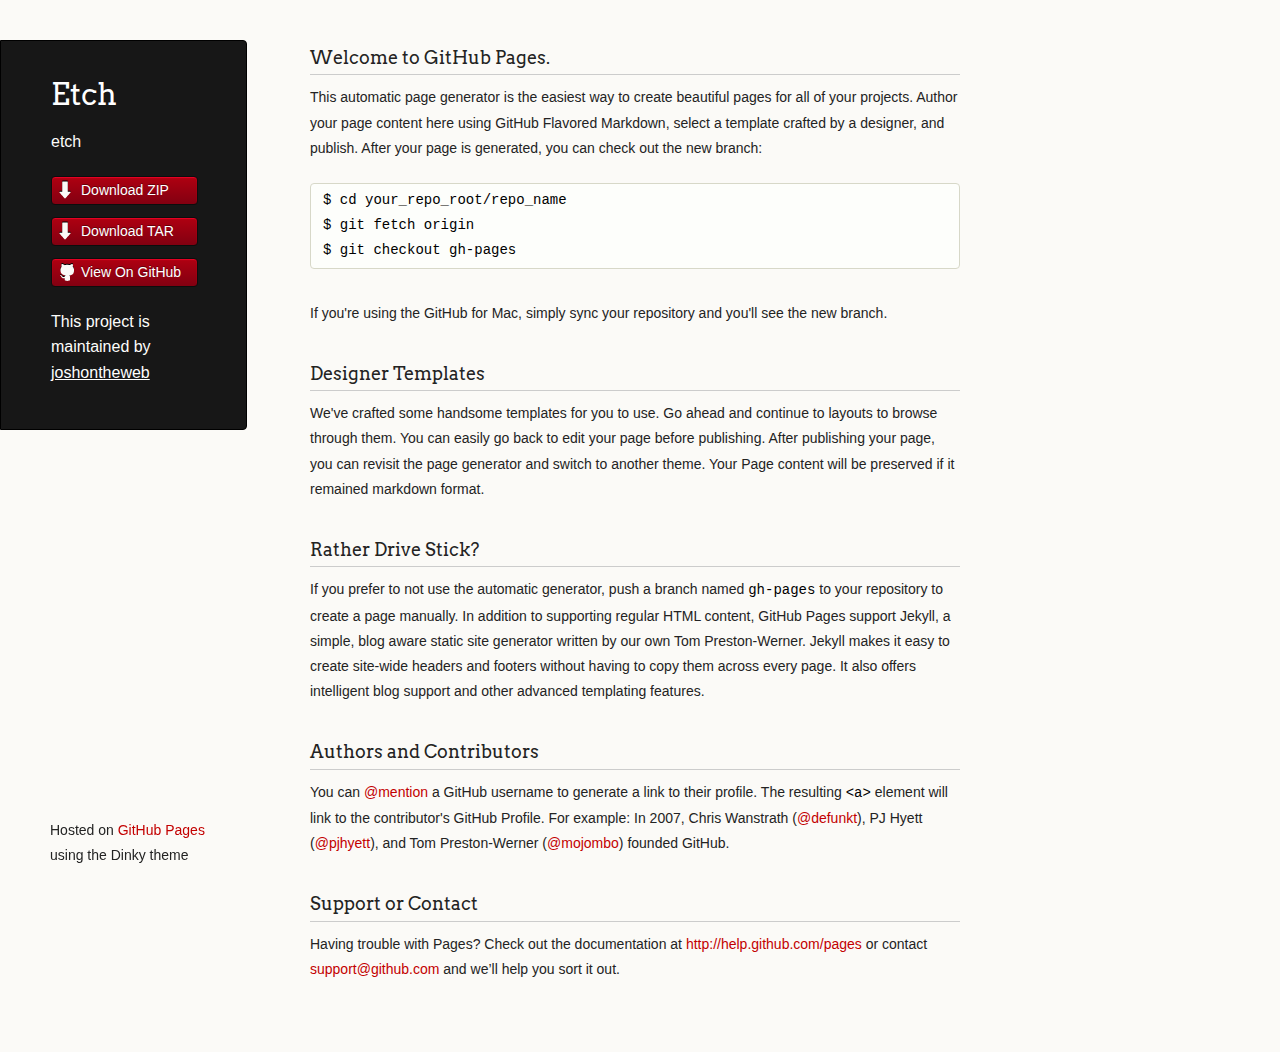
<file: index.html>
<!doctype html>
<html>
  <head>
    <meta charset="utf-8">
    <meta http-equiv="X-UA-Compatible" content="chrome=1">
    <title>Etch by joshontheweb</title>

    <link rel="stylesheet" href="stylesheets/styles.css">
    <link rel="stylesheet" href="stylesheets/pygment_trac.css">
    <script src="javascripts/scale.fix.js"></script>
    <meta name="viewport" content="width=device-width, initial-scale=1, user-scalable=no">
    <!--[if lt IE 9]>
    <script src="//html5shiv.googlecode.com/svn/trunk/html5.js"></script>
    <![endif]-->
  </head>
  <body>
    <div class="wrapper">
      <header>
        <h1 class="header">Etch</h1>
        <p class="header">etch</p>

        <ul>
          <li class="download"><a class="buttons" href="https://github.com/joshontheweb/etch/zipball/master">Download ZIP</a></li>
          <li class="download"><a class="buttons" href="https://github.com/joshontheweb/etch/tarball/master">Download TAR</a></li>
          <li><a class="buttons github" href="https://github.com/joshontheweb/etch">View On GitHub</a></li>
        </ul>

        <p class="header">This project is maintained by <a class="header name" href="https://github.com/joshontheweb">joshontheweb</a></p>


      </header>
      <section>
        <h3>
<a name="welcome-to-github-pages" class="anchor" href="#welcome-to-github-pages"><span class="octicon octicon-link"></span></a>Welcome to GitHub Pages.</h3>

<p>This automatic page generator is the easiest way to create beautiful pages for all of your projects. Author your page content here using GitHub Flavored Markdown, select a template crafted by a designer, and publish. After your page is generated, you can check out the new branch:</p>

<pre><code>$ cd your_repo_root/repo_name
$ git fetch origin
$ git checkout gh-pages
</code></pre>

<p>If you're using the GitHub for Mac, simply sync your repository and you'll see the new branch.</p>

<h3>
<a name="designer-templates" class="anchor" href="#designer-templates"><span class="octicon octicon-link"></span></a>Designer Templates</h3>

<p>We've crafted some handsome templates for you to use. Go ahead and continue to layouts to browse through them. You can easily go back to edit your page before publishing. After publishing your page, you can revisit the page generator and switch to another theme. Your Page content will be preserved if it remained markdown format.</p>

<h3>
<a name="rather-drive-stick" class="anchor" href="#rather-drive-stick"><span class="octicon octicon-link"></span></a>Rather Drive Stick?</h3>

<p>If you prefer to not use the automatic generator, push a branch named <code>gh-pages</code> to your repository to create a page manually. In addition to supporting regular HTML content, GitHub Pages support Jekyll, a simple, blog aware static site generator written by our own Tom Preston-Werner. Jekyll makes it easy to create site-wide headers and footers without having to copy them across every page. It also offers intelligent blog support and other advanced templating features.</p>

<h3>
<a name="authors-and-contributors" class="anchor" href="#authors-and-contributors"><span class="octicon octicon-link"></span></a>Authors and Contributors</h3>

<p>You can <a href="https://github.com/blog/821" class="user-mention">@mention</a> a GitHub username to generate a link to their profile. The resulting <code>&lt;a&gt;</code> element will link to the contributor's GitHub Profile. For example: In 2007, Chris Wanstrath (<a href="https://github.com/defunkt" class="user-mention">@defunkt</a>), PJ Hyett (<a href="https://github.com/pjhyett" class="user-mention">@pjhyett</a>), and Tom Preston-Werner (<a href="https://github.com/mojombo" class="user-mention">@mojombo</a>) founded GitHub.</p>

<h3>
<a name="support-or-contact" class="anchor" href="#support-or-contact"><span class="octicon octicon-link"></span></a>Support or Contact</h3>

<p>Having trouble with Pages? Check out the documentation at <a href="http://help.github.com/pages">http://help.github.com/pages</a> or contact <a href="mailto:support@github.com">support@github.com</a> and we’ll help you sort it out.</p>
      </section>
      <footer>
        <p><small>Hosted on <a href="http://pages.github.com">GitHub Pages</a> using the Dinky theme</small></p>
      </footer>
    </div>
    <!--[if !IE]><script>fixScale(document);</script><![endif]-->
		
  </body>
</html>
</file>
<file: stylesheets/pygment_trac.css>
.highlight  { background: #ffffff; }
.highlight .c { color: #999988; font-style: italic } /* Comment */
.highlight .err { color: #a61717; background-color: #e3d2d2 } /* Error */
.highlight .k { font-weight: bold } /* Keyword */
.highlight .o { font-weight: bold } /* Operator */
.highlight .cm { color: #999988; font-style: italic } /* Comment.Multiline */
.highlight .cp { color: #999999; font-weight: bold } /* Comment.Preproc */
.highlight .c1 { color: #999988; font-style: italic } /* Comment.Single */
.highlight .cs { color: #999999; font-weight: bold; font-style: italic } /* Comment.Special */
.highlight .gd { color: #000000; background-color: #ffdddd } /* Generic.Deleted */
.highlight .gd .x { color: #000000; background-color: #ffaaaa } /* Generic.Deleted.Specific */
.highlight .ge { font-style: italic } /* Generic.Emph */
.highlight .gr { color: #aa0000 } /* Generic.Error */
.highlight .gh { color: #999999 } /* Generic.Heading */
.highlight .gi { color: #000000; background-color: #ddffdd } /* Generic.Inserted */
.highlight .gi .x { color: #000000; background-color: #aaffaa } /* Generic.Inserted.Specific */
.highlight .go { color: #888888 } /* Generic.Output */
.highlight .gp { color: #555555 } /* Generic.Prompt */
.highlight .gs { font-weight: bold } /* Generic.Strong */
.highlight .gu { color: #800080; font-weight: bold; } /* Generic.Subheading */
.highlight .gt { color: #aa0000 } /* Generic.Traceback */
.highlight .kc { font-weight: bold } /* Keyword.Constant */
.highlight .kd { font-weight: bold } /* Keyword.Declaration */
.highlight .kn { font-weight: bold } /* Keyword.Namespace */
.highlight .kp { font-weight: bold } /* Keyword.Pseudo */
.highlight .kr { font-weight: bold } /* Keyword.Reserved */
.highlight .kt { color: #445588; font-weight: bold } /* Keyword.Type */
.highlight .m { color: #009999 } /* Literal.Number */
.highlight .s { color: #d14 } /* Literal.String */
.highlight .na { color: #008080 } /* Name.Attribute */
.highlight .nb { color: #0086B3 } /* Name.Builtin */
.highlight .nc { color: #445588; font-weight: bold } /* Name.Class */
.highlight .no { color: #008080 } /* Name.Constant */
.highlight .ni { color: #800080 } /* Name.Entity */
.highlight .ne { color: #990000; font-weight: bold } /* Name.Exception */
.highlight .nf { color: #990000; font-weight: bold } /* Name.Function */
.highlight .nn { color: #555555 } /* Name.Namespace */
.highlight .nt { color: #000080 } /* Name.Tag */
.highlight .nv { color: #008080 } /* Name.Variable */
.highlight .ow { font-weight: bold } /* Operator.Word */
.highlight .w { color: #bbbbbb } /* Text.Whitespace */
.highlight .mf { color: #009999 } /* Literal.Number.Float */
.highlight .mh { color: #009999 } /* Literal.Number.Hex */
.highlight .mi { color: #009999 } /* Literal.Number.Integer */
.highlight .mo { color: #009999 } /* Literal.Number.Oct */
.highlight .sb { color: #d14 } /* Literal.String.Backtick */
.highlight .sc { color: #d14 } /* Literal.String.Char */
.highlight .sd { color: #d14 } /* Literal.String.Doc */
.highlight .s2 { color: #d14 } /* Literal.String.Double */
.highlight .se { color: #d14 } /* Literal.String.Escape */
.highlight .sh { color: #d14 } /* Literal.String.Heredoc */
.highlight .si { color: #d14 } /* Literal.String.Interpol */
.highlight .sx { color: #d14 } /* Literal.String.Other */
.highlight .sr { color: #009926 } /* Literal.String.Regex */
.highlight .s1 { color: #d14 } /* Literal.String.Single */
.highlight .ss { color: #990073 } /* Literal.String.Symbol */
.highlight .bp { color: #999999 } /* Name.Builtin.Pseudo */
.highlight .vc { color: #008080 } /* Name.Variable.Class */
.highlight .vg { color: #008080 } /* Name.Variable.Global */
.highlight .vi { color: #008080 } /* Name.Variable.Instance */
.highlight .il { color: #009999 } /* Literal.Number.Integer.Long */

.type-csharp .highlight .k { color: #0000FF }
.type-csharp .highlight .kt { color: #0000FF }
.type-csharp .highlight .nf { color: #000000; font-weight: normal }
.type-csharp .highlight .nc { color: #2B91AF }
.type-csharp .highlight .nn { color: #000000 }
.type-csharp .highlight .s { color: #A31515 }
.type-csharp .highlight .sc { color: #A31515 }
</file>
<file: stylesheets/styles.css>
@import url(https://fonts.googleapis.com/css?family=Arvo:400,700,400italic);

/* MeyerWeb Reset */

html, body, div, span, applet, object, iframe,
h1, h2, h3, h4, h5, h6, p, blockquote, pre,
a, abbr, acronym, address, big, cite, code,
del, dfn, em, img, ins, kbd, q, s, samp,
small, strike, strong, sub, sup, tt, var,
b, u, i, center,
dl, dt, dd, ol, ul, li,
fieldset, form, label, legend,
table, caption, tbody, tfoot, thead, tr, th, td,
article, aside, canvas, details, embed,
figure, figcaption, footer, header, hgroup,
menu, nav, output, ruby, section, summary,
time, mark, audio, video {
  margin: 0;
  padding: 0;
  border: 0;
  font: inherit;
  vertical-align: baseline;
}


/* Base text styles */

body {
  padding:10px 50px 0 0;
  font-family:"Helvetica Neue", Helvetica, Arial, sans-serif;
	font-size: 14px;
	color: #232323;
	background-color: #FBFAF7;
	margin: 0;
	line-height: 1.8em;
	-webkit-font-smoothing: antialiased;

}

h1, h2, h3, h4, h5, h6 {
  color:#232323;
  margin:36px 0 10px;
}

p, ul, ol, table, dl {
  margin:0 0 22px;
}

h1, h2, h3 {
	font-family: Arvo, Monaco, serif;
  line-height:1.3;
	font-weight: normal;
}

h1,h2, h3 {
	display: block;
	border-bottom: 1px solid #ccc;
	padding-bottom: 5px;
}

h1 {
	font-size: 30px;
}

h2 {
	font-size: 24px;
}

h3 {
	font-size: 18px;
}

h4, h5, h6 {
	font-family: Arvo, Monaco, serif;
	font-weight: 700;
}

a {
  color:#C30000;
  font-weight:200;
  text-decoration:none;
}

a:hover {
	text-decoration: underline;
}

a small {
	font-size: 12px;
}

em {
	font-style: italic;
}

strong {
  font-weight:700;
}

ul {
  list-style: inside;
  padding-left: 25px;
}

ol {
  list-style: decimal inside;
  padding-left: 20px;
}

blockquote {
  margin: 0;
  padding: 0 0 0 20px;
  font-style: italic;
}

dl, dt, dd, dl p {
	font-color: #444;
}

dl dt {
  font-weight: bold;
}

dl dd {
  padding-left: 20px;
  font-style: italic;
}

dl p {
  padding-left: 20px;
  font-style: italic;
}

hr {
  border:0;
  background:#ccc;
  height:1px;
  margin:0 0 24px;
}

/* Images */

img {
  position: relative;
  margin: 0 auto;
  max-width: 650px;
  padding: 5px;
  margin: 10px 0 32px 0;
  border: 1px solid #ccc;
}

p img {
  display: inline;
  margin: 0;
  padding: 0;
  vertical-align: middle;
  text-align: center;
  border: none;
}

/* Code blocks */

code, pre {
	font-family: Monaco, "Bitstream Vera Sans Mono", "Lucida Console", Terminal, monospace;
  color:#000;
  font-size:14px;
}

pre {
	padding: 4px 12px;
  background: #FDFEFB;
  border-radius:4px;
  border:1px solid #D7D8C8;
  overflow: auto;
  overflow-y: hidden;
	margin-bottom: 32px;
}


/* Tables */

table {
  width:100%;
}

table {
  border: 1px solid #ccc;
  margin-bottom: 32px;
  text-align: left;
 }

th {
  font-family: 'Arvo', Helvetica, Arial, sans-serif;
	font-size: 18px;
	font-weight: normal;
  padding: 10px;
  background: #232323;
  color: #FDFEFB;
 }

td {
  padding: 10px;
	background: #ccc;
 }


/* Wrapper */
.wrapper {
  width:960px;
}


/* Header */

header {
	background-color: #171717;
	color: #FDFDFB;
  width:170px;
  float:left;
  position:fixed;
	border: 1px solid #000;
	-webkit-border-top-right-radius: 4px;
	-webkit-border-bottom-right-radius: 4px;
	-moz-border-radius-topright: 4px;
	-moz-border-radius-bottomright: 4px;
	border-top-right-radius: 4px;
	border-bottom-right-radius: 4px;
	padding: 34px 25px 22px 50px;
	margin: 30px 25px 0 0;
	-webkit-font-smoothing: antialiased;
}

p.header {
	font-size: 16px;
}

h1.header {
	font-family: Arvo, sans-serif;
	font-size: 30px;
	font-weight: 300;
	line-height: 1.3em;
	border-bottom: none;
	margin-top: 0;
}


h1.header, a.header, a.name, header a{
	color: #fff;
}

a.header {
	text-decoration: underline;
}

a.name {
	white-space: nowrap;
}

header ul {
  list-style:none;
  padding:0;
}

header li {
	list-style-type: none;
  width:132px;
  height:15px;
	margin-bottom: 12px;
	line-height: 1em;
	padding: 6px 6px 6px 7px;

	background: #AF0011;
	background: -moz-linear-gradient(top, #AF0011 0%, #820011 100%);
  background: -webkit-gradient(linear, left top, left bottom, color-stop(0%,#f8f8f8), color-stop(100%,#dddddd));
  background: -webkit-linear-gradient(top, #AF0011 0%,#820011 100%);
  background: -o-linear-gradient(top, #AF0011 0%,#820011 100%);
  background: -ms-linear-gradient(top, #AF0011 0%,#820011 100%);
  background: linear-gradient(top, #AF0011 0%,#820011 100%);

	border-radius:4px;
  border:1px solid #0D0D0D;

	-webkit-box-shadow: inset 0px 1px 1px 0 rgba(233,2,38, 1);
	box-shadow: inset 0px 1px 1px 0 rgba(233,2,38, 1);

}

header li:hover {
	background: #C3001D;
	background: -moz-linear-gradient(top, #C3001D 0%, #950119 100%);
  background: -webkit-gradient(linear, left top, left bottom, color-stop(0%,#f8f8f8), color-stop(100%,#dddddd));
  background: -webkit-linear-gradient(top, #C3001D 0%,#950119 100%);
  background: -o-linear-gradient(top, #C3001D 0%,#950119 100%);
  background: -ms-linear-gradient(top, #C3001D 0%,#950119 100%);
  background: linear-gradient(top, #C3001D 0%,#950119 100%);
}

a.buttons {
	-webkit-font-smoothing: antialiased;
	background: url(../images/arrow-down.png) no-repeat;
	font-weight: normal;
	text-shadow: rgba(0, 0, 0, 0.4) 0 -1px 0;
	padding: 2px 2px 2px 22px;
	height: 30px;
}

a.github {
	background: url(../images/octocat-small.png) no-repeat 1px;
}

a.buttons:hover {
	color: #fff;
	text-decoration: none;
}


/* Section - for main page content */

section {
  width:650px;
  float:right;
  padding-bottom:50px;
}


/* Footer */

footer {
  width:170px;
  float:left;
  position:fixed;
  bottom:10px;
	padding-left: 50px;
}

@media print, screen and (max-width: 960px) {

  div.wrapper {
    width:auto;
    margin:0;
  }

  header, section, footer {
    float:none;
    position:static;
    width:auto;
  }

	footer {
		border-top: 1px solid #ccc;
		margin:0 84px 0 50px;
		padding:0;
	}

  header {
    padding-right:320px;
  }

  section {
    padding:20px 84px 20px 50px;
    margin:0 0 20px;
  }

  header a small {
    display:inline;
  }

  header ul {
    position:absolute;
    right:130px;
    top:84px;
  }
}

@media print, screen and (max-width: 720px) {
  body {
    word-wrap:break-word;
  }

  header {
    padding:10px 20px 0;
		margin-right: 0;
  }

	section {
    padding:10px 0 10px 20px;
    margin:0 0 30px;
  }

	footer {
		margin: 0 0 0 30px;
	}

  header ul, header p.view {
    position:static;
  }
}

@media print, screen and (max-width: 480px) {

  header ul li.download {
    display:none;
  }

	footer {
		margin: 0 0 0 20px;
	}

	footer a{
		display:block;
	}

}

@media print {
  body {
    padding:0.4in;
    font-size:12pt;
    color:#444;
  }
}
</file>
